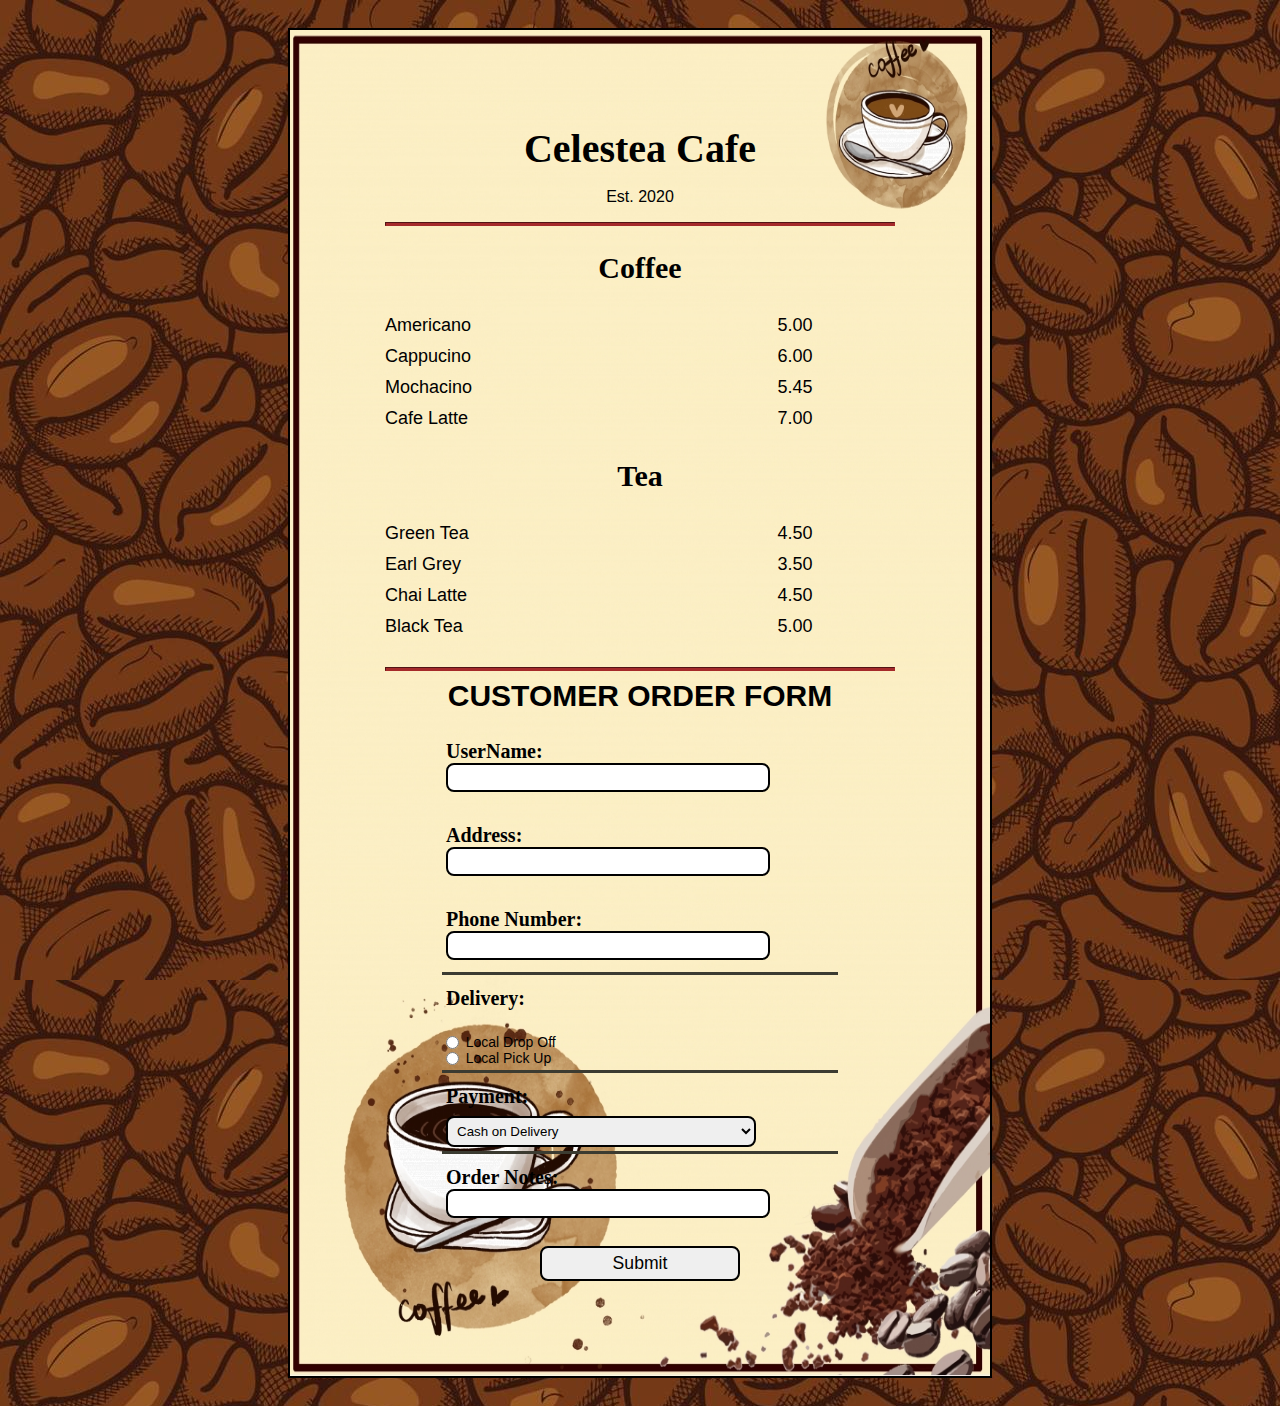
<file: CSS/index.html>
<!DOCTYPE html>
<html lang="en">
    <head>
        <meta charset="UTF-8" />
        <meta name="viewport" content="width=device-width, initial-scale=1.0" />
        <title>Cafe Menu</title>
        <link rel="stylesheet" href="style.css">
    </head>
    <body>
        <div class="menu">
        <main>
            <h1>Celestea Cafe</h1>
            <p class="established">Est. 2020</p>
            <hr>
            <section>
                <h2>Coffee</h2>
                <article class="item">
                    <p class="flavor">Americano</p><p class="price">5.00</p>
                </article>
                <article class="item">
                    <p class="flavor">Cappucino</p><p class="price">6.00</p>
                </article>
                <article class="item">
                    <p class="flavor">Mochacino</p><p class="price">5.45</p>
                </article>
                <article class="item">
                    <p class="flavor">Cafe Latte</p><p class="price">7.00</p>
                </article>
            </section>
            <section>
                <h2>Tea</h2>
                <article class="item">
                    <p class="tea">Green Tea</p><p class="price">4.50</p>
                </article>
                <article class="item">
                    <p class="tea">Earl Grey</p><p class="price">3.50</p>
                </article>
                <article class="item">
                    <p class="tea">Chai Latte</p><p class="price">4.50</p>
                </article>
                <article class="item">
                    <p class="tea">Black Tea</p><p class="price">5.00</p>
                </article>
            </section>
        </main>
        <hr class="bottom-line">

        <footer>
            <form>
                <h3>CUSTOMER ORDER FORM</h3>
                <fieldset>
                    <label for="name">UserName: <input id="name" type="text" required /></label><br>
                    <label for="address">Address: <input id="address" type="text" required /></label><br>
                    <label for="number">Phone Number: <input id="number" type="number" minlength="11" required/></label>
                </fieldset>
                <fieldset>
                    <label for="title">Delivery: </label> <br> <input type="radio" name="delivery" class="inline" />Local Drop Off</label> <br> <input type="radio" name="delivery" class="inline" />Local Pick Up</label>
                </fieldset>
                <fieldset>
                    <label
                for="payment">Payment: </label>
                <select name="select"
                id="payment">
                    <option
                    value="cash">Cash on Delivery</option>
                    <option
                    value="cash">Credit/Debit Card</option>
                    <option
                    value="gcash">Gcash</option>
                </select>
                </fieldset>
                <fieldset>
                    <label for="message">Order Notes: <input id="text" type="text" required /></label>
                </fieldset>
                </select>
                <br>
                <input type="submit" value="Submit" />
            </form>
        </footer>
        </div>
    </body>
</html>
</file>
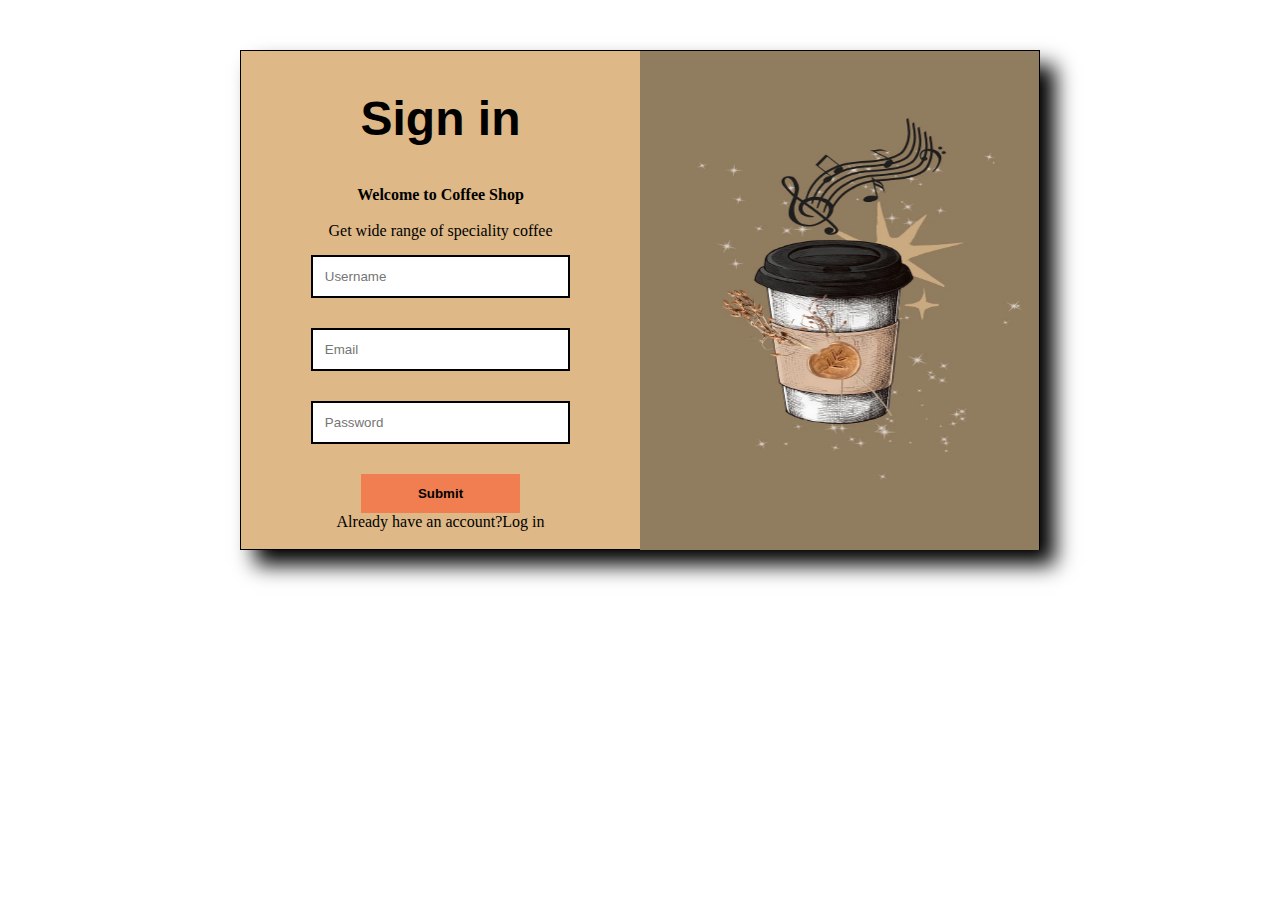
<file: Flexbox/index.html>
<!--https://htmlpreview.github.io/?https://github.com/Aeryy06/BSCS_2D-AGUILUCHO-Maery-Jhoy-T./blob/72ecbc54069f2b84574c9b15f7b67df838aeb4f1/Flexbox/index.html-->
<!DOCTYPE html>
<html lang="en">
<head>
    <meta charset="UTF-8">
    <meta name="viewport" content="width=device-width, initial-scale=1.0">
    <title>Login Form</title>
    <link rel="stylesheet" href="styles.css">
</head>
<body>
    <div class="container">
        
        <form action="" class="form">
            <h1>Sign in</h1>
            <p><strong>Welcome to Coffee Shop</strong></p> <br> <p>Get wide range of speciality coffee</p>

            <input type="text" name="username" id="username" class="box" placeholder="Username" required> 
            <input type="email" name="email" id="email" class="box" placeholder="Email" required>
            <input type="password" name="password" id="password" class="box" placeholder="Password" required>
            <input type="submit" value="Submit" id="submit" class="btn-signup">

            <p>Already have an account?<a href="a">Log in</a></p>
        </form>
        
        
        <div class="side">
            <img src="img/coffee ft. music.webp" alt="">
        </div>
    </div>

 
</body>
</html>
</file>
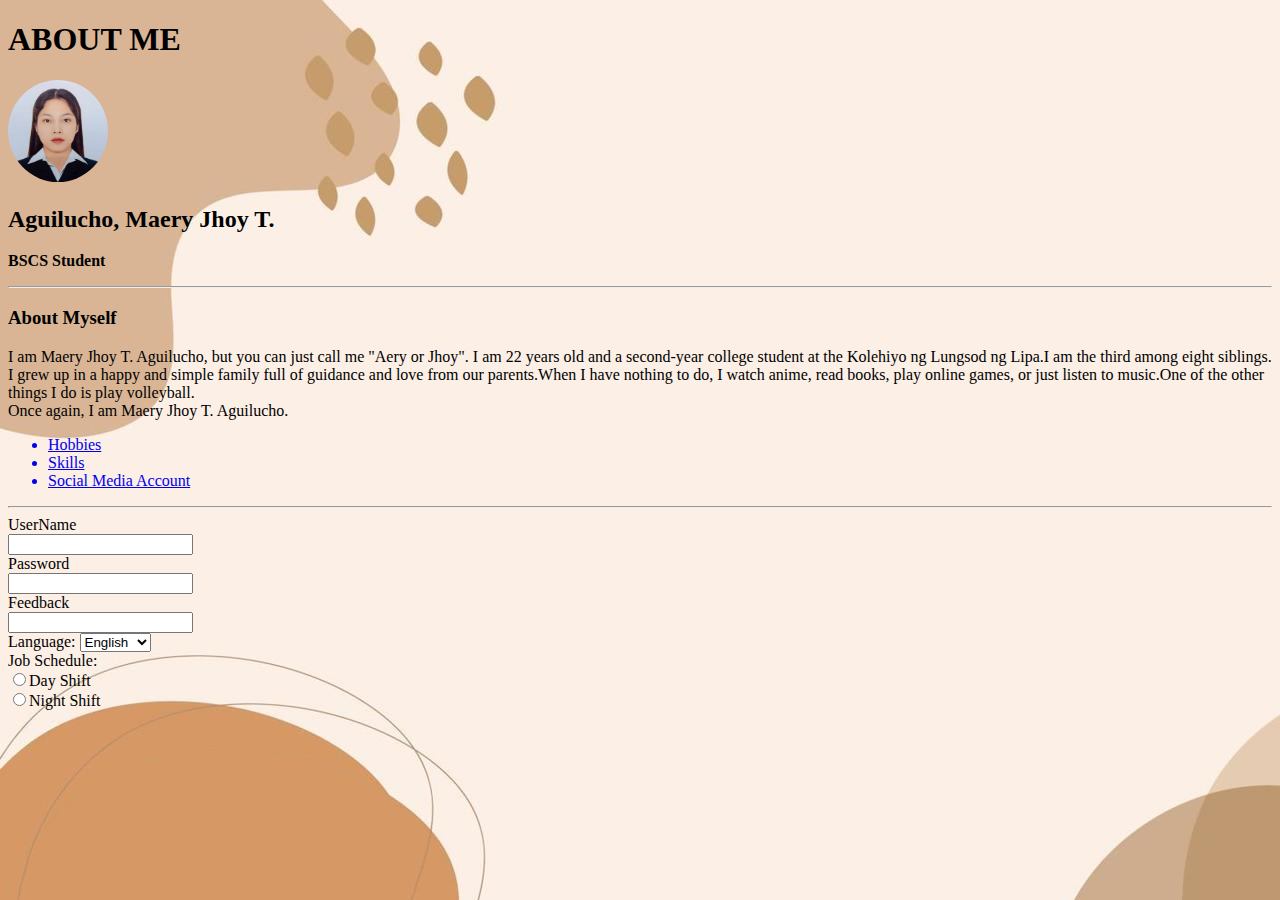
<file: HTML/index.html>
<!--https://htmlpreview.github.io/?https://github.com/Aeryy06/BSCS_2D-AGUILUCHO-Maery-Jhoy-T./blob/0a797ffca75699d15294463e0de4106de95a5b85/HTML/index.html-->
<!DOCTYPE html>
<html lang="en">
 <head>
    <meta charset="UTF-8">
    <meta name="viewport" content="width=device-width,initial-scale=1.0">
    <style>
        img {
          border-radius: 100%;
        }
        body {
        background-image: url('img/background front.jpg');
        background-repeat: no-repeat;
      }
        </style>
    <title>Home page</title>
 </head>
 <body>
    <div>
        <h1>ABOUT ME</h1>
        <img src="img/img.png.jpeg" alt="School ID picture" width="100">
        <h2>Aguilucho, Maery Jhoy T.</h2>
        <p><strong>BSCS Student</strong></p>
    </div>

    <hr>

    <div>
        <h3>About Myself</h3>
        <p>
            I am Maery Jhoy T. Aguilucho, but you can just call me "Aery or Jhoy". I am 22 years old and a second-year college student at the Kolehiyo ng Lungsod ng Lipa.I am the third among eight siblings. <br>I grew up in a happy and simple family full of guidance and love from our parents.When I have nothing to do, I watch anime, read books, play online games, or just listen to music.One of the other things I do is play volleyball.<br> Once again, I am Maery Jhoy T. Aguilucho.
        </p>
        <ul>
            <a href="hobbies.html"><li>Hobbies</li></a>
            <a href="skills.html"><li>Skills</li></a>
            <a href="social media account.html"><li>Social Media Account</li></a>
        </ul>
    </div>

        

        <footer>
            <hr>

            <form>
                <label for="name">UserName</label><br>
                <input type="name" name="name" id="name">
                <br>

                <label for="password">Password</label><br>
                <input type="password" name="password" id="password">
                <br>

                <label for="feedback">Feedback</label><br>
                <input type="feedback" name="feedback" id="feedback">
                <br>

                <label
                for="language">Language: </label>
                <select name="language"
                id="language">
                    <option
                    value="English">English</option>
                    <option
                    value="Filipino">Filipino</option>
                    <option
                    value="Spanish">Spanish</option>
                </select>

                <br>
                <label for="jobschedule">Job Schedule: </label> <br> <input type="radio" name="jobschedule" value="Day Shift" id="Day Shift"><label for="day shift">Day Shift</label><br>
                <input type="radio" name="jobschedule" value="Night Shift" id="Night Shift"><label for="night shift">Night Shift</label><br>
            </form>
        </footer>
 </body>   

</html>
</file>
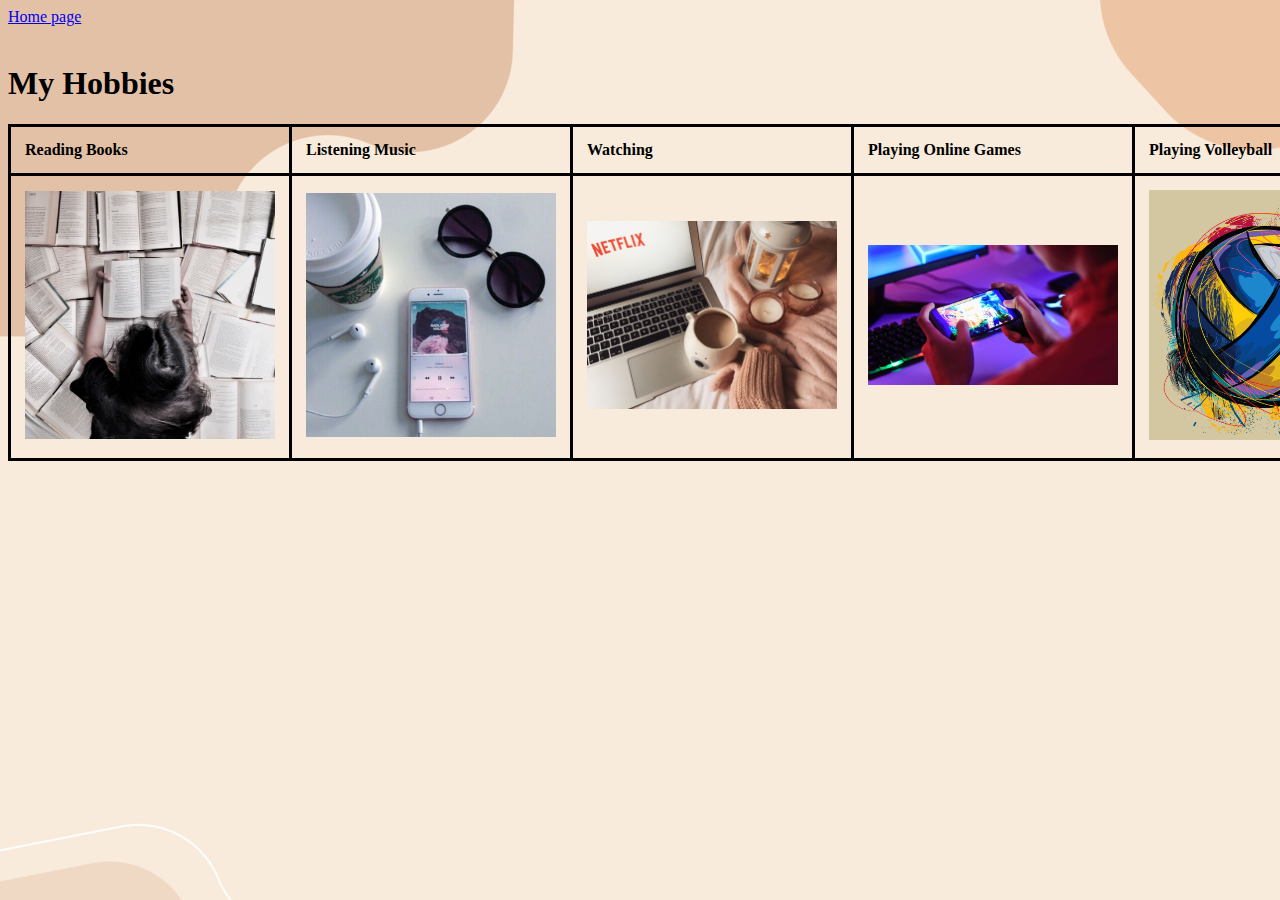
<file: HTML/hobbies.html>
<!DOCTYPE html>
<html lang="en">
<head>
    <meta charset="UTF-8">
    <meta name="viewport" content="width=device-width,initial-scale=1.0">
    <title>Hobbies</title>
    <style>
        table, th, td{
            border: 3px black solid;
        }
        body {
        background-image: url('img/background.jpg');
        background-repeat: no-repeat;
      }
      table {
  border-collapse: collapse;
  border-spacing: 0;
  width: 75%;
  border: 3px solid #ddd;
}

th, td {
  text-align: left;
  padding: 14px;
}

tr:nth-child(even) {
  background-color: #f2f2f2;
}
    </style>
</head>
<body>
    <a href="index.html">Home page</a>
    <br>
    <br>

    <h1>My Hobbies</h1>
    <table>
        <thead>
            <tr>
               <th>Reading Books</th> 
               <th>Listening Music</th>
               <th>Watching</th>
               <th>Playing Online Games</th>
               <th>Playing Volleyball</th>
            </tr>
        </thead>
        <tbody>
            <tr>
                <td><img src="img/READING BOOK.jpg" width="250"></td>
                <td><img src="img/listening music.jpg" width="250"></td>
                <td><img src="img/watching.jpg" width="250"></td>
                <td><img src="img/playing online games.jpg" width="250"></td>
                <td><img src="img/playing volleyball.jpg" width="250"></td>
            </tr>
        </tbody>
    </table>
</body>
</html>
</file>
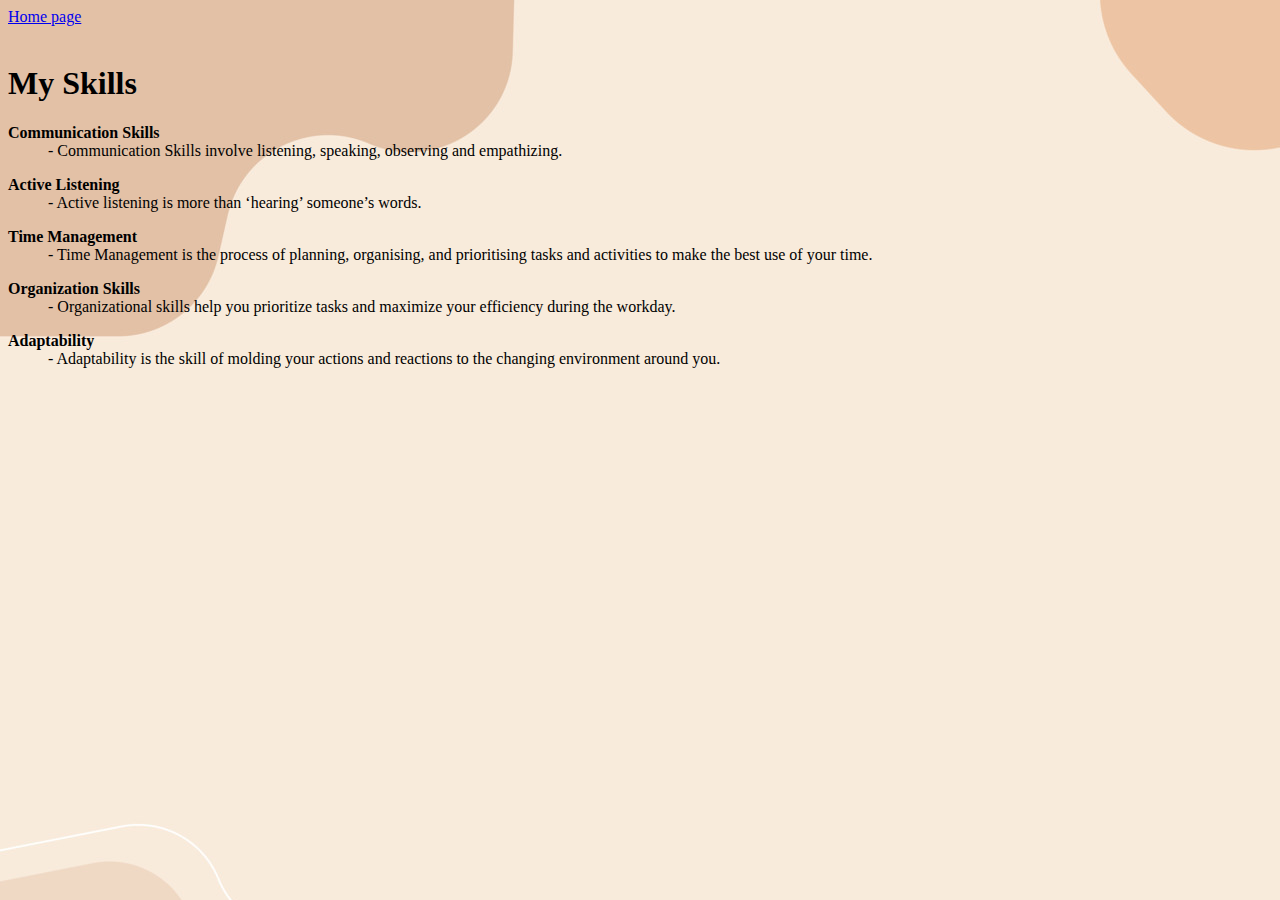
<file: HTML/skills.html>
<!DOCTYPE html>
<html lang="en">
 <head>
    <meta charset="UTF-8">
    <meta name="viewport" content="width=device-width,initial-scale=1.0">
    <style>
      body {
        background-image: url('img/background.jpg');
        background-repeat: no-repeat;
      }
      </style>
    <title>Skills</title>
 </head>
 <body>
   <a href="index.html">Home page</a>
    <br>
    <br>

    <h1>My Skills</h1>
      
    <dl>
      <dt><strong>Communication Skills</strong></dt>
      <dd>- Communication Skills involve listening, speaking, observing and empathizing.</dd>
    </dl>

    <dl>
      <dt><strong>Active Listening</strong></dt>
      <dd>- Active listening is more than ‘hearing’ someone’s words.</dd>
    </dl>

    <dl>
      <dt><strong>Time Management</strong></dt>
      <dd>- Time Management is the process of planning, organising, and prioritising tasks and activities to make the best use of your time.</dd>
    </dl>

    <dl>
      <dt><strong>Organization Skills</strong></dt>
      <dd>- Organizational skills help you prioritize tasks and maximize your efficiency during the workday.</dd>
    </dl>

    <dl>
      <dt><strong>Adaptability</strong></dt>
      <dd>- Adaptability is the skill of molding your actions and reactions to the changing environment around you.</dd>
    </dl>
 </body>
</html>
</file>
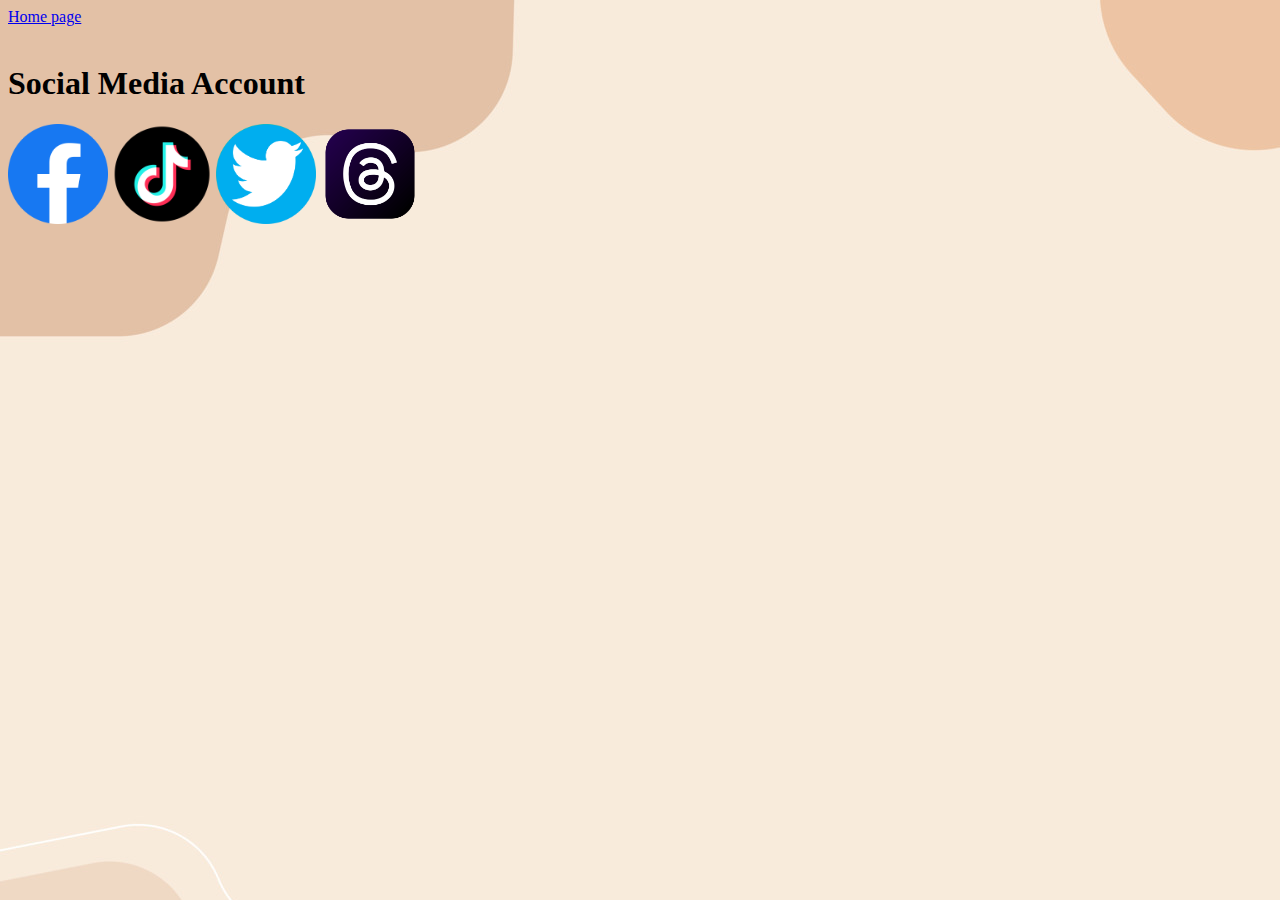
<file: HTML/social media account.html>
<!DOCTYPE html>
<html lang="en">
 <head>
    <meta charset="UTF-8">
    <meta name="viewport" content="width=device-width,initial-scale=1.0">
    <style>
      body {
        background-image: url('img/background.jpg');
        background-repeat: no-repeat;
      }
      </style>
    <title> My Social Media Account</title>
 </head>
 <body>
   <a href="index.html">Home page</a>
    <br>
    <br>

    <h1>Social Media Account</h1> 
    
    <a href="https://www.facebook.com/maeryjhoy.detorres?mibextid=ZbWKwL" target="_blank"><img src="img/facebook-logo.png" alt="facebook-logo" width="100"></a>

    <a href="https://www.tiktok.com/@_aeryy?_t=8pILHQZjB2O&_r=1" target="_blank"><img src="img/tiktok logo-png.webp" alt="tiktok logo" width="100"></a>

    <a href="https://x.com/aerypot?t=NIQmih52yrhREKabBIavpQ&s=07" target="_blank"><img src="img/twitter logo.png" alt="twitter logo" width="100"></a>

    <a href="https://www.threads.net/@12345678jjsu?xmt=AQGzADSdOiSHTSciId7CpFbB0UBNv1x_mi00e4vXRGm8T3o" target="_blank"><img src="img/Threads-app-Logo-.png" alt="threads logo" width="100"></a>
 </body>
</html>
</file>
<file: CSS/style.css>
body {
    background-image: url("IMG/cofffee 3.jpg");
    font-family: sans-serif;
    padding: 20px;
}

h1{
    font-size: 40px;
    margin: 0;
    margin-bottom: 15px;
}

h2{
    font-size: 30px;
}

.established{
    font-size: italic;
}

h3{
    font-size: 20px;
    margin: 0;
    margin-bottom: 15px;
}

h1,h2, p {
    text-align: center;
}
 

.menu{
    width: 520px;
    background-image: url("IMG/coffee 2.jpg");
    margin-left: auto;
    margin-right: auto;
    padding: 95px;
    max-width: 510px;
    border: 2px solid black;
  background-repeat: no-repeat;
  background-size: 100% 100%;
}


img{
    display: block;
    margin-left: auto;
    margin-right: auto;
    margin-top: -25px;
}

hr{
    height: 2px;
    background-color: brown;
    border-color: brown;
    border-width: 1px;
}
.bottom-line{
    margin-top: 25px;
}

h1,h2{
    font-family: Impact, serif;
}

.item p {
    display: inline-block;
    margin-top: 5px;
    margin-bottom: 5px;
    font-size: 18px;
}

.flavor {
    text-align: left;
    width: 25%;
}

.price{
    text-align: right;
    width: 300px;
}

.tea{
    text-align: left;
    width: 25%; 
}



footer{
    font-size: 14px;
}

h3{
    font-size: 30px;
    margin: 0;
    margin-bottom: 15px;
    text-align: center;
    font-family: Impact,  sans-serif;
}

h3, p{
    font-family: Impact,  sans-serif;
}

form{
    width: 50vw;
    margin: 0 auto;
    max-width: 400px;
    min-width: 300px;
}

fieldset{
    border: none;
    padding: 1%;
    border-bottom: 3px solid rgb(59, 59, 49);
}

fieldset:last-of-type {
    border-bottom: none;
}

label {
    display: block;
    margin: 0.5rem 0;
    font-family: cursive, lucida;
    font-weight: bold;
    font-size: 20px;
}

input, textarea,select {
    margin: 10 0 0 0;
    width: 80%;
    border: 2px solid;
    border-radius: 8px;
    padding: 5px;
}

.inline{
    width: unset;
    margin: 0 0.5em 0 0;
    vertical-align: middle;
}

input[type="submit"]{
    display: block;
    width: 50%;
    margin: 0 auto;
    height: 2em;
    font-size: 1.1rem;
}
</file>
<file: Flexbox/styles.css>
*{
   margin: 0;
   padding: 0;
   box-sizing: border-box; 
}


.container{
    display: flex;
    height: 500px;
    width: 800px;
    border: 1px solid black;
    margin: auto;
    margin-top: 50px;
    box-shadow: 15px 15px 20px black;
}
.form{
    display: flex;
    flex-direction: column;
    width: 50%;
    align-items: center;
    background-color: burlywood;
}
.form h1{
    font-size: 3rem;
    font-family: Poppins, sans-serif;
    margin: 40px;
}
.box{
    padding: 12px;
    width: 65%;
    margin: 15px;
    border: 2px solid black;
    outline: none;
}
#submit{
    padding: 12px 30px;
    width: 40%;
    margin-top: 15px;
    font-weight: bold;
    border: none;
    outline: none;
    background-color:rgb(241, 126, 81);
    color: black;
}
#submit:hover{
    cursor: pointer;
    background-color: white;
}
.form a{
    text-decoration: none;
    color: black;
    margin-top: 20px;
}
.form a:hover{
    color: blueviolet;
}

/* Right side */
.side{
    display: flex;
    justify-content: center;
    align-items: center;
    width: 50%;
}
.side img{
    width: 450px;
    height: 499px;
}
</file>
